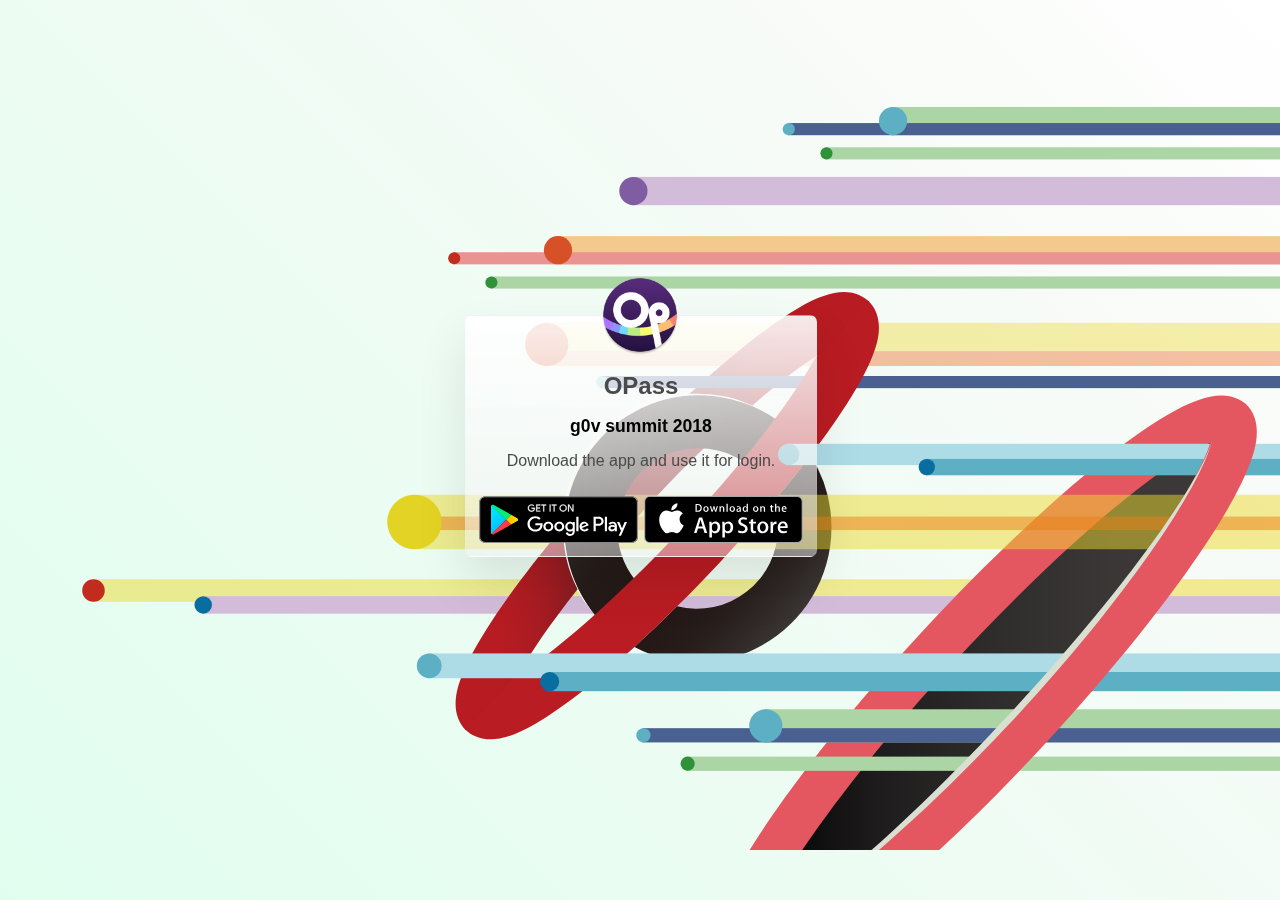
<file: index.html>
<!DOCTYPE html>
<html>

<head>
    <meta charset="UTF-8">
    <title>OPass</title>
    <meta httpEquiv="X-UA-Compatible" content="IE=edge,chrome=1" />
    <meta name="description" content="" />
    <meta name="viewport" content="width=device-width, initial-scale=1.0, maximum-scale=1.0, user-scalable=no" />
    <meta name="apple-itunes-app" content="app-id=1436417025, app-argument=" />
    <meta name="google-play-app" content="app-id=app.opass.ccip" />
    <link rel="shortcut icon" href="favicon.ico" />
    <link rel="manifest" href="" />
    <link rel="stylesheet" href="css/normalize.css" />
    <link rel="stylesheet" href="css/main.css" />

</head>

<body style="overflow:hidden;">
    <div id="block">
        <img id="icon" src="img/logo.png" />
        <div id="background">
            <h1>OPass</h1>
            <h2>g0v summit 2018</h2>
            <p id='desc'>下載應用程式後，即可登入使用。</p>
            <div id="store">
                <a href="#" id="goosrc"></a>
                <a href="#" id="appsrc"></a>
            </div>
            <!-- <a href="#" id="iosLogin">安裝完 App 後，點此登入！</a>
            <a href="https://ccip-app.github.io/CCIP-Web-Bueno/" id="websrc">簡易 Web 版！</a> -->
        </div>
    </div>
    <div id="background-coscup">

    </div>
    <script>
        function parameters() {
            return location.search.split('?').pop().split('&').map(function(p) {
                var ps = p.split('=');
                var o = {};
                o[ps.shift()] = ps.join('=');
                return o;
            }).reduce(function(a, b) {
                var o = a;
                for (var k in b) {
                    o[k] = b[k];
                }
                return o;
            });
        }
        window.onload = function () {
            var appsrc = document.getElementById('appsrc');
            var goosrc = document.getElementById('goosrc');
            // var iosLogin = document.getElementById('iosLogin');
            // var websrc = document.getElementById('websrc');
            appsrc.setAttribute('href', 'https://itunes.apple.com/app/id' + document.querySelector('meta[name="apple-itunes-app"]').content.split(',').shift().trim().split('=').pop().trim());
            goosrc.setAttribute('href', 'https://play.google.com/store/apps/details?id=' + document.querySelector('meta[name="google-play-app"]').content.split('=').pop());
            // if ((parameters().token || '').length != 0) {
            //     websrc.setAttribute('href', 'https://ccip-app.github.io/CCIP-Web-Bueno/?token=' + parameters().token);
            // }
            var mobile = {
                iOS: navigator.userAgent.match(/iPhone|iPad|iPod/i) ? true : false,
                Android: navigator.userAgent.match(/Android/i) ? true : false
            };
            if (mobile.iOS) {
                goosrc.style.display = 'none';
                appsrc.classList.add('one');
                // if ((parameters().token || '').length != 0) {
                //     iosLogin.setAttribute('href', 'ccip://login/?token=' + parameters().token);
                //     iosLogin.style.display = 'block';
                // }
            } else if (mobile.Android) {
                appsrc.style.display = 'none';
                goosrc.classList.add('one');
                // if ((parameters().token || '').length != 0) {
                //     iosLogin.setAttribute('href', 'ccip://login/?token=' + parameters().token);
                //     iosLogin.style.display = 'block';
                // }
            }

            // var move = document.getElementById('background-house-container');
            // move.addEventListener('touchstart', function () {
            //     var top = move.scrollTop
            //     var totalScroll = move.scrollHeight
            //     var currentScroll = top + move.offsetHeight
            //     if (top === 0) {
            //         move.scrollTop = 1
            //     } else if (currentScroll === totalScroll) {
            //         move.scrollTop = top - 1
            //     }
            // })

            var language = (navigator.languages[0] || navigator.language || navigator.browserLanguage).toLowerCase();
            if (language != 'zh-tw') {
                document.getElementById('desc').textContent = 'Download the app and use it for login.';
                // iosLogin.textContent = 'Click \'Login\' after you install the app.';
                // websrc.textContent = 'Simple Web app';
            }

        }
</script>
<noscript>
    <center>如有任何問題 請打開 JavaScript 和 關閉廣告攔截</center>
    <center>If any problem, please enable JavaScript and turn off any AD blocker.</center>
</noscript>
</body>

</html>
</file>
<file: css/main.css>
html {
    height: 100%;
    min-height: 100%;
}

body {
    height: 100%;
    overflow: hidden;
    /* -webkit-overflow-scrolling: touch; */
    /* background-size: cover; */
    /* background-repeat: no-repeat; */
    /* background-image: url("../img/footer.png"); */
    background: linear-gradient(45deg, rgba(48, 248, 145, 0.15) 0%, rgba(61, 146, 56, 0.04) 75%, rgba(96, 167, 48, 0) 100%);
    background-position: center bottom;
    transform: translateZ(0);
    perspective: 1000;
}

#block{
    position: fixed;
    top: 50%;
    left: 50%;
    width: 350px;
    height: 350px;
    z-index: 1;
    transform: translate(-50%, -50%);
    -webkit-transform: translate(-50%, -50%);
}

#background{
    position: absolute;
    top: 40px;
    width: 350px;
    height: 200px;
    border: 1px solid rgba(238, 238, 238, 0.1);
    background: linear-gradient(to bottom, rgba(255, 255, 255, 0.90) 0%, rgba(238, 238, 238, 0.5) 100%);
    box-shadow: 0 25px 50px rgba(0, 0, 0, .1);
    border-radius: 7px;
    z-index: 1;
    overflow: hidden;
    padding-top: 40px;
}

#icon{
    position: absolute;
    top: 0px;
    left: 50%;
    width: 80px;
    transform: translate(-50%, 0%);
    height: auto;
    z-index: 2;
}
h1{
    color: rgb(74, 74, 74);
    text-align: center;
    font-size: 1.5rem;
}
h2{
    /* color: rgb(74, 74, 74); */
    text-align: center;
    font-size: 1.1rem;
    margin: 0px 0px;
}
p{
    color: rgb(74, 74, 74);
    text-align: center;
}
#store{
    color: rgb(74, 74, 74);
    padding: 10px;
    box-sizing: border-box;
    font-size: 0px;
}
#goosrc{
    display: inline-block;
    vertical-align: top;
    width: 50%;
    height: 47px;
    background-image: url('../img/google-play-badge.svg');
    background-repeat: no-repeat;
    background-size: contain;
    background-position: center;
    margin: 0px;
    /* margin-left: 0.5%; */
}
#goosrc.one{
    width: 100%;
}
#appsrc{
    display: inline-block;
    vertical-align: top;
    width: 50%;
    height: 47px;
    background-image: url('../img/app-store-badge.svg');
    background-repeat: no-repeat;
    background-size: contain;
    background-position: center;
    margin: 0px;
    /* margin-right: 0.5%; */
}
#appsrc.one{
    width: 100%;
}
#iosLogin{
    display: none;
    width: 100%;
    font-size: 18px;
    text-align: center;
    color: #3d983c;
}

#websrc{
    display: block;
    width: 100%;
    font-size: 18px;
    text-align: center;
    color: #3d983c;
}

#background-coscup{
    position: fixed;
    top: 0px;
    left: 0px;
    right: 0px;
    bottom: 0px;
    background-image: url('../img/g0v-bg.svg');
    background-repeat: no-repeat;
    background-size: 100%;
    background-position: center center;
    /* transform: translateY(-132px) rotate(150deg); */
    /* transition: all 2s; */
}
@media screen and (max-width: 640px) {
    #background-coscup {
        background-image: url('../img/g0v-bg-mobile.svg');
        background-size: auto 110%;
        /* left: -200px;
        right: -200px;
        top: -200px;
        bottom: -200px;
        transform: translateY(-132px) rotate(120deg); */
    }
}

/* .subpage--banner {
  width: 100%;
  overflow: hidden
}
@media screen and (min-width: 720px) {
    .subpage--banner #hero, 
    .subpage--banner .layer {
        z-index: -1;
        min-height: 912px;  
        position: absolute;
        top: 0;
        left: 0;
    }
} */
 /* @media screen and (max-width: 719px) {
  .subpage--banner #hero, 
  .subpage--banner .layer {
     min-height: 550px; 
  }
} 
.subpage--banner #hero {
  width: 100%;
  height: 100%;
  transform: translateX(-7.5%) scale(1.15);
}
.subpage--banner #hero .layer {
  width: 100%;
  position: absolute;
  z-index: -1;
}
.subpage--banner #hero .layer-bg {
  background-size: cover;
  background-repeat: no-repeat;
  background-image: url("../img/sub-bg.png");
  background-position: center bottom;
}
.subpage--banner #hero .layer-2 {
  background-image: url("../img/sub-dot.png");
  background-size: cover;
  background-repeat: no-repeat;
  background-position: center bottom;
} */
</file>
